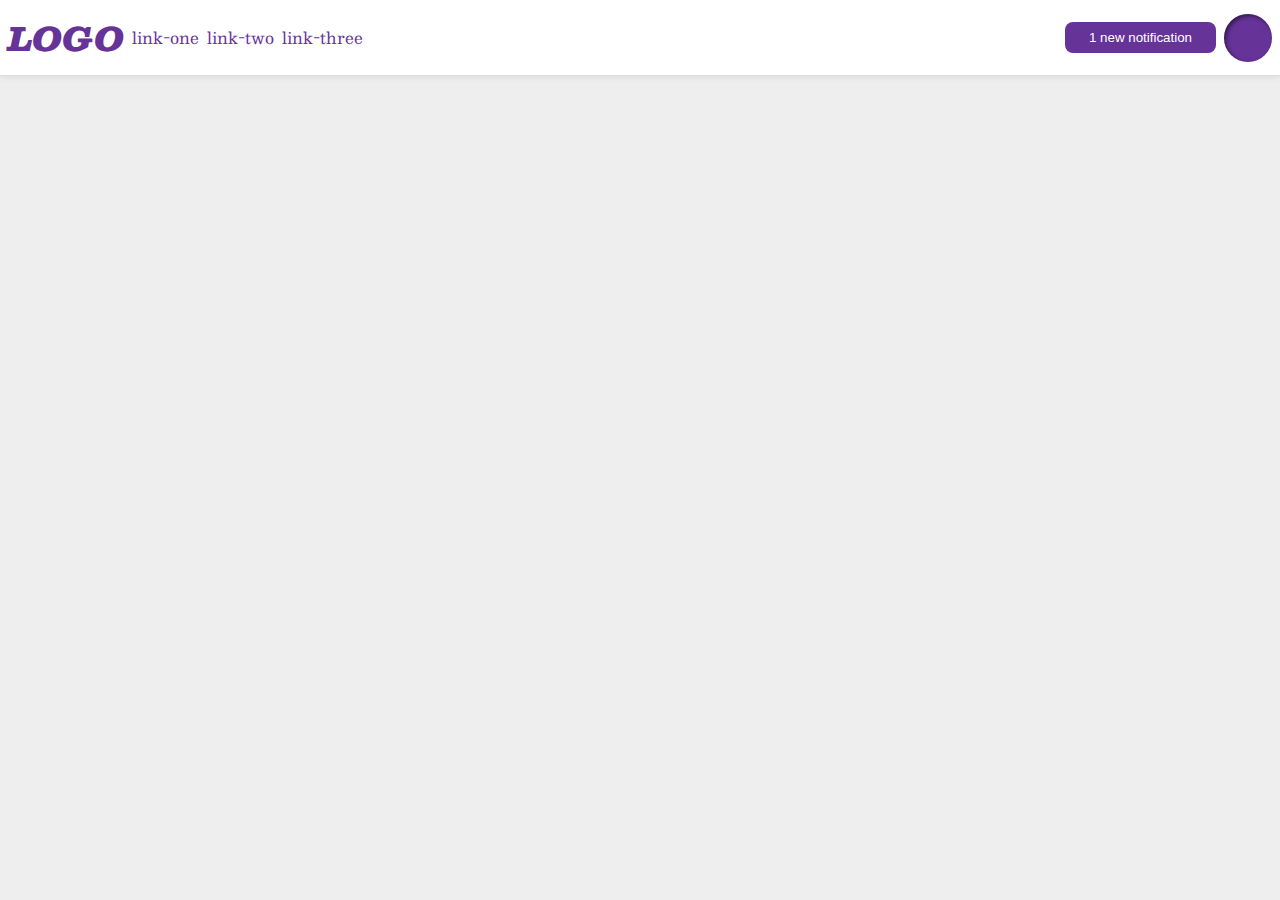
<file: flex/03-flex-header-2/index.html>
<!DOCTYPE html>
<html lang="en">
  <head>
    <meta charset="UTF-8">
    <meta http-equiv="X-UA-Compatible" content="IE=edge">
    <meta name="viewport" content="width=device-width, initial-scale=1.0">
    <title>Flex Header 2</title>
    <link rel="stylesheet" href="style.css">
  </head>
  <body>
    <div class="header">
      <div class="container-1">
        <div class="logo">
          LOGO
        </div>
        <ul class="links">
          <li><a href="https://google.com">link-one</a></li>
          <li><a href="https://google.com">link-two</a></li>
          <li><a href="https://google.com">link-three</a></li>
        </ul>
      </div>
      <div class="container-2">
        <button class="notifications">
          1 new notification
        </button>
        <div class="profile-image"></div>
      </div>
    </div>
  </body>
</html>
</file>
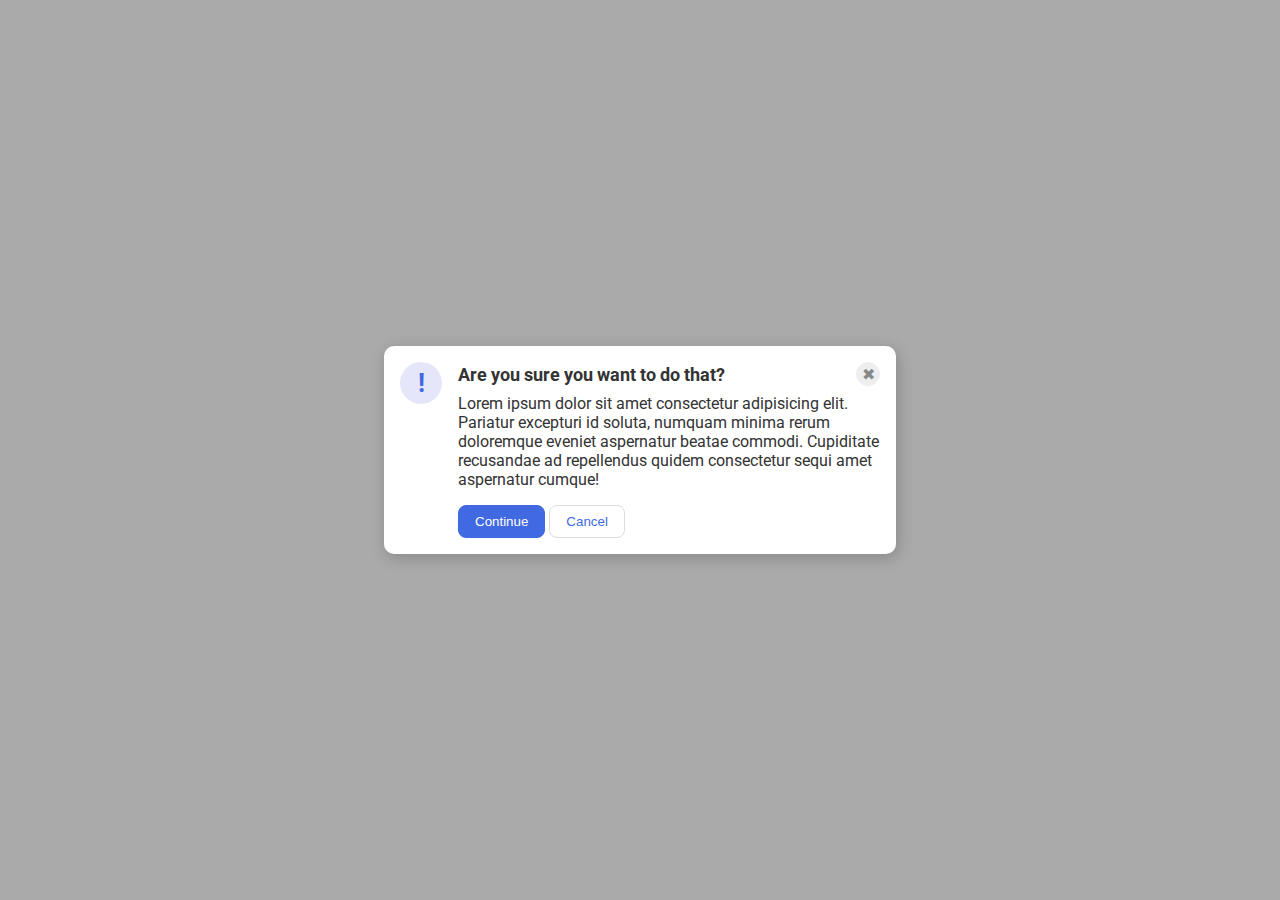
<file: flex/05-flex-modal/index.html>
<!DOCTYPE html>
<html lang="en">
  <head>
    <meta charset="UTF-8">
    <meta http-equiv="X-UA-Compatible" content="IE=edge">
    <meta name="viewport" content="width=device-width, initial-scale=1.0">
    <link rel="stylesheet" href="style.css">
    <title>Modal</title>
  </head>
  <body>
    <div class="modal">
      
        <div class="icon">!</div>

        <div class="center-container">

          <div class="header">Are you sure you want to do that?
            <button class="close-button">✖</button>
          </div>
          
          <div class="text">Lorem ipsum dolor sit amet consectetur adipisicing elit. Pariatur excepturi id soluta, numquam minima rerum doloremque eveniet aspernatur beatae commodi. Cupiditate recusandae ad repellendus quidem consectetur sequi amet aspernatur cumque!</div>
          <button class="continue">Continue</button>
          <button class="cancel">Cancel</button>

        </div>
    </div>
  </body>
</html>
</file>
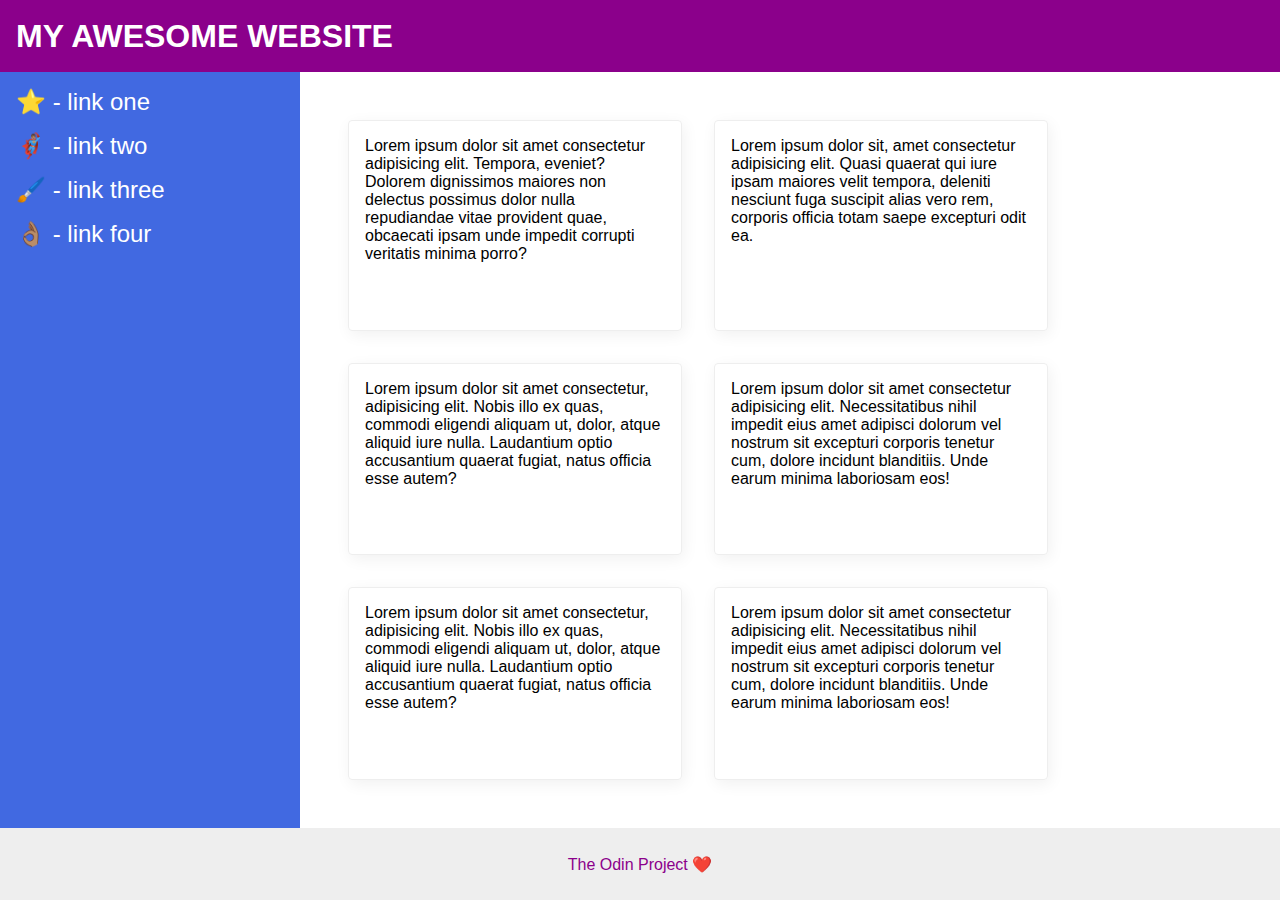
<file: flex/07-flex-layout-2/index.html>
<!DOCTYPE html>
<html lang="en">
  <head>
    <meta charset="UTF-8">
    <meta http-equiv="X-UA-Compatible" content="IE=edge">
    <meta name="viewport" content="width=device-width, initial-scale=1.0">
    <title>The Holy Grail</title>
    <link rel="stylesheet" href="style.css">
  </head>
  <body>
    <div class="header">
      MY AWESOME WEBSITE
    </div>
    
    <div class="main-container">
      <div class="sidebar">
        <ul>
          <li><a href="#">⭐ - link one</a></li>
          <li><a href="#">🦸🏽‍♂️ - link two</a></li>
          <li><a href="#">🖌️ - link three</a></li>
          <li><a href="#">👌🏽 - link four</a></li>
        </ul>
      </div>
      
      <div class="card-container">
        <div class="card">Lorem ipsum dolor sit amet consectetur adipisicing elit. Tempora, eveniet? Dolorem dignissimos maiores non delectus possimus dolor nulla repudiandae vitae provident quae, obcaecati ipsam unde impedit corrupti veritatis minima porro?</div>
        <div class="card">Lorem ipsum dolor sit, amet consectetur adipisicing elit. Quasi quaerat qui iure ipsam maiores velit tempora, deleniti nesciunt fuga suscipit alias vero rem, corporis officia totam saepe excepturi odit ea.</div>
        <div class="card">Lorem ipsum dolor sit amet consectetur, adipisicing elit. Nobis illo ex quas, commodi eligendi aliquam ut, dolor, atque aliquid iure nulla. Laudantium optio accusantium quaerat fugiat, natus officia esse autem?</div>
        <div class="card">Lorem ipsum dolor sit amet consectetur adipisicing elit. Necessitatibus nihil impedit eius amet adipisci dolorum vel nostrum sit excepturi corporis tenetur cum, dolore incidunt blanditiis. Unde earum minima laboriosam eos!</div>
        <div class="card">Lorem ipsum dolor sit amet consectetur, adipisicing elit. Nobis illo ex quas, commodi eligendi aliquam ut, dolor, atque aliquid iure nulla. Laudantium optio accusantium quaerat fugiat, natus officia esse autem?</div>
        <div class="card">Lorem ipsum dolor sit amet consectetur adipisicing elit. Necessitatibus nihil impedit eius amet adipisci dolorum vel nostrum sit excepturi corporis tenetur cum, dolore incidunt blanditiis. Unde earum minima laboriosam eos!</div>
      </div>
    </div>
    
    <div class="footer">
      The Odin Project ❤️
    </div>
  </body>
</html>
</file>
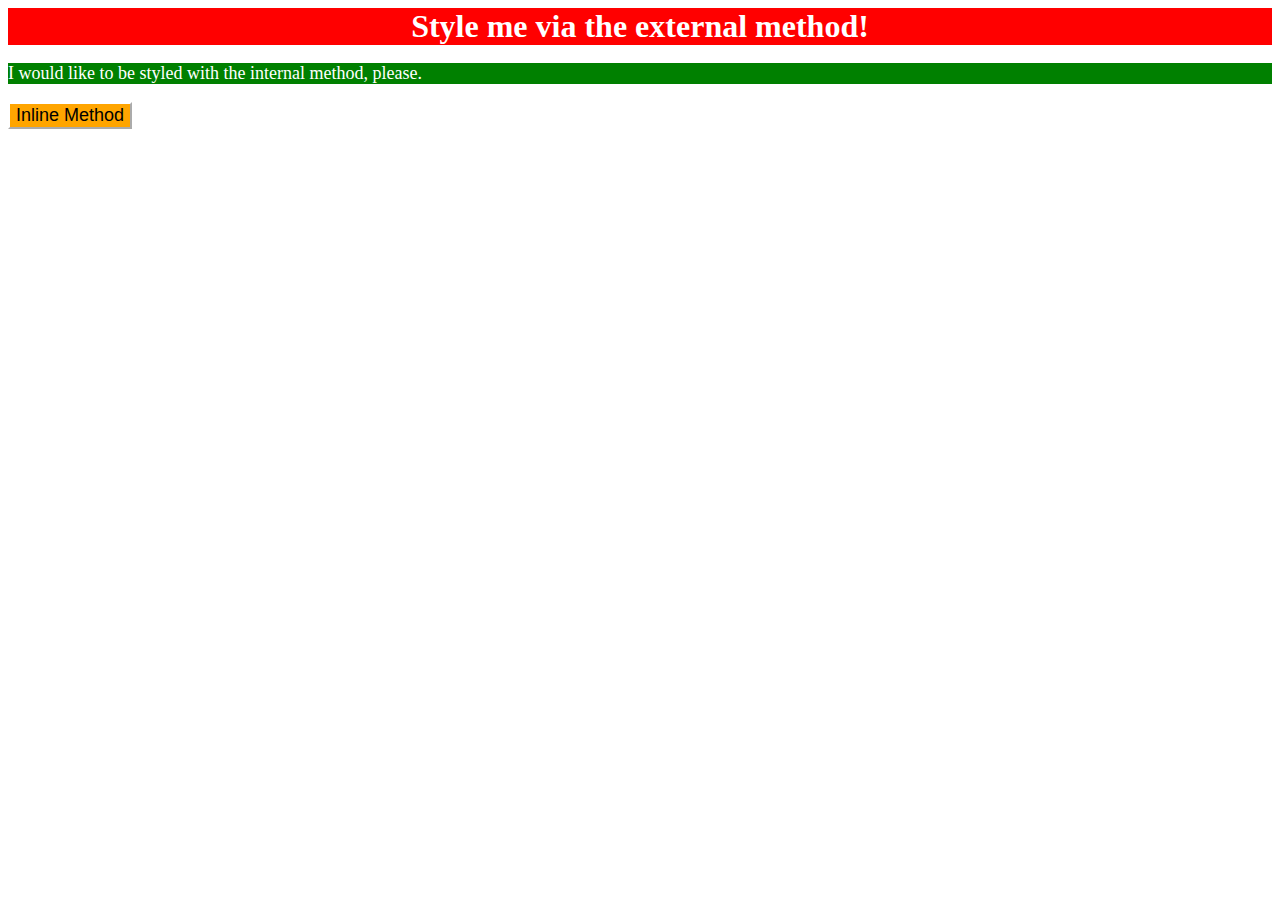
<file: foundations/01-css-methods/index.html>
<!DOCTYPE html>
<html lang="en">
  <head>
    <meta charset="UTF-8">
    <meta http-equiv="X-UA-Compatible" content="IE=edge">
    <meta name="viewport" content="width=device-width, initial-scale=1.0">
    <link rel="stylesheet" href="styles.css">
    <title>Methods for Adding CSS</title>
    <style>
      p {
        background: green;
        color: white;
        font-size: 18px;
      }
    </style>
  </head>
  <body>
    <div>Style me via the external method!</div>
    <p>I would like to be styled with the internal method, please.</p>
    <button style="background: orange; font-size: 18px; border-color: white;">Inline Method</button>
  </body>
</html>
</file>
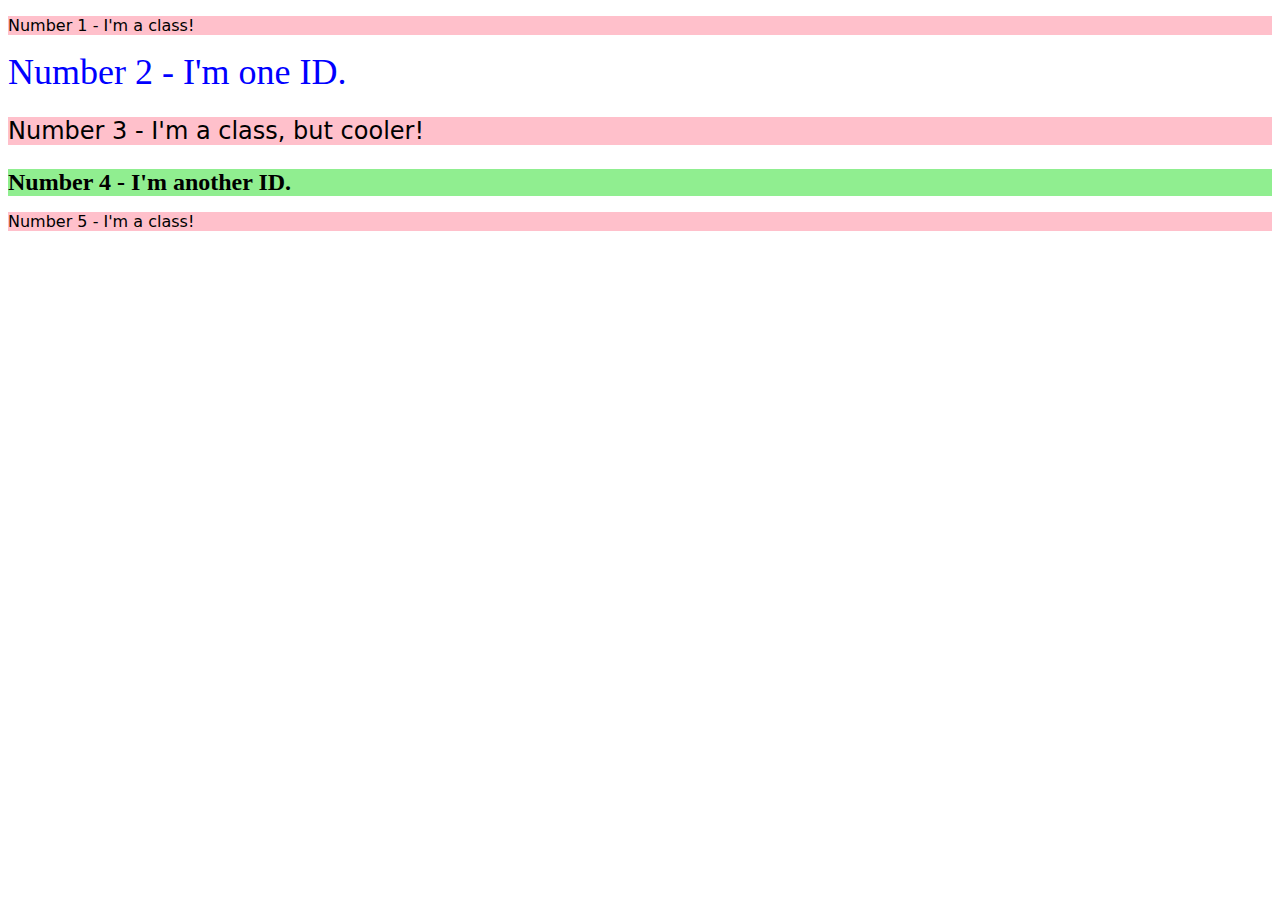
<file: foundations/02-class-id-selectors/index.html>
<!DOCTYPE html>
<html lang="en">
  <head>
    <meta charset="UTF-8">
    <meta http-equiv="X-UA-Compatible" content="IE=edge">
    <meta name="viewport" content="width=device-width, initial-scale=1.0">
    <title>Class and ID Selectors</title>
    <link rel="stylesheet" href="style.css">
  </head>
  <body>
    <p class="odd">Number 1 - I'm a class!</p>
    <div id="num2">Number 2 - I'm one ID.</div>
    <p class="odd custom-font-size">Number 3 - I'm a class, but cooler!</p>
    <div id="num4" class="custom-font-size">Number 4 - I'm another ID.</div>
    <p class="odd">Number 5 - I'm a class!</p>
  </body>
</html>
</file>
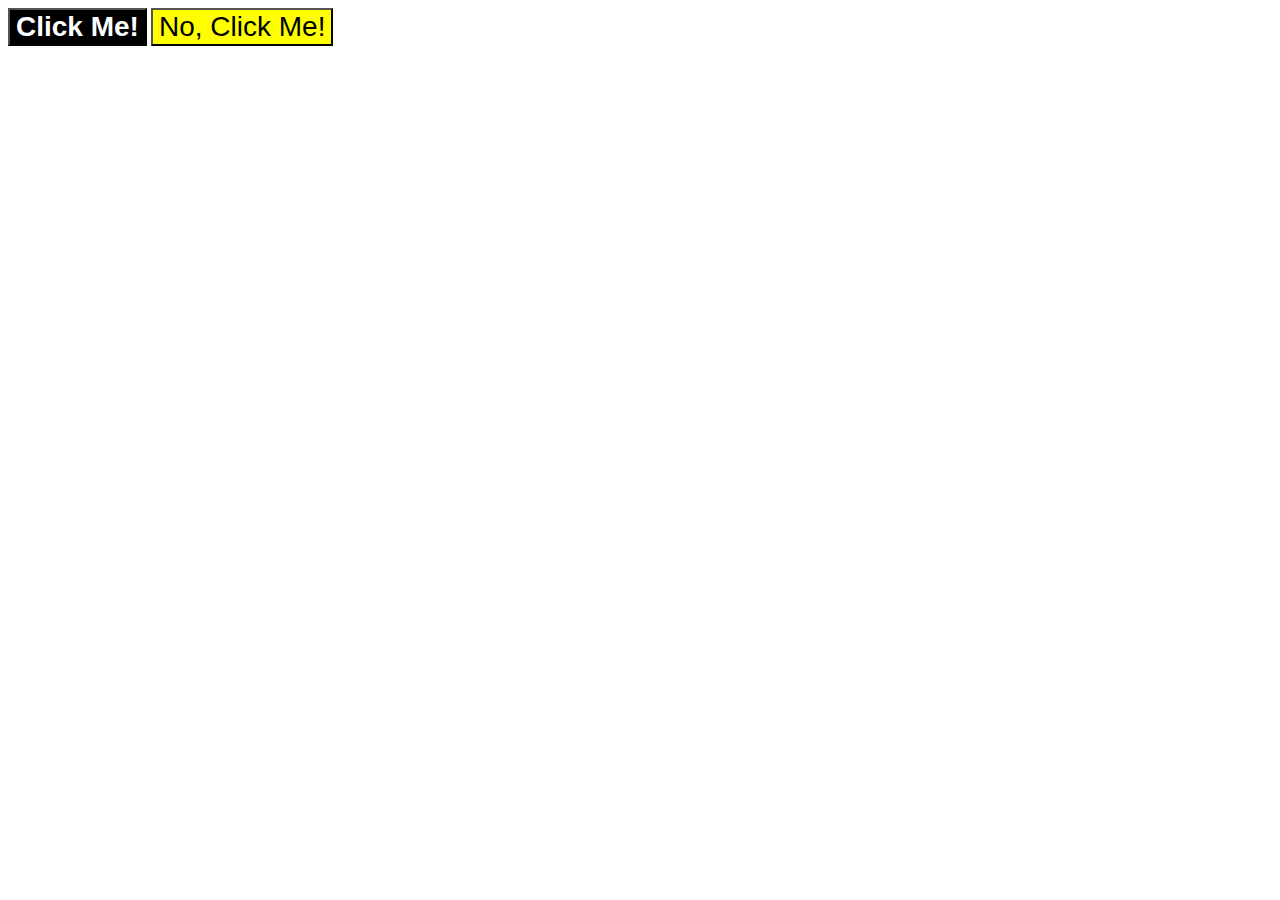
<file: foundations/03-grouping-selectors/index.html>
<!DOCTYPE html>
<html lang="en">
  <head>
    <meta charset="UTF-8">
    <meta http-equiv="X-UA-Compatible" content="IE=edge">
    <meta name="viewport" content="width=device-width, initial-scale=1.0">
    <title>Grouping Selectors</title>
    <link rel="stylesheet" href="style.css">
  </head>
  <body>
    <button class="b1">Click Me!</button>
    <button class="b2">No, Click Me!</button>
  </body>
</html>
</file>
<file: flex/03-flex-header-2/style.css>
/* this is some magical font-importing.  
you'll learn about it later. */
@import url('https://fonts.googleapis.com/css2?family=Besley:ital,wght@0,400;1,900&display=swap');

body {
  margin: 0;
  background: #eee;
  font-family: Besley, serif;
}

.header {
  background: white;
  border-bottom: 1px solid #ddd;
  box-shadow: 0 0 8px rgba(0,0,0,.1);
  display: flex;
  justify-content: space-between;
  padding: 8px;
}

.container-1 {
  display: flex;
  align-items: center;
}

.container-2 {
  display: flex;
  justify-content: flex-end;
  gap: 8px;
  align-items: center;
}

.links {
  display: flex;
  flex-direction: row;
  justify-content: flex-start;
  gap: 8px;
  padding-left: 8px;
}

.profile-image {
  background: rebeccapurple;
  box-shadow: inset 2px 2px 4px rgba(0,0,0,.5);
  border-radius: 50%;
  width: 48px;
  height: 48px;
}

.logo {
  color: rebeccapurple;
  font-size: 32px;
  font-weight: 900;
  font-style: italic;
}

button {
  border: none;
  border-radius: 8px;
  background: rebeccapurple;
  color: white;
  padding: 8px 24px;
}

a {
  /* this removes the line under our links */
  text-decoration: none;
  color: rebeccapurple;
}

ul {
  list-style-type: none;
}
</file>
<file: flex/05-flex-modal/style.css>
@import url('https://fonts.googleapis.com/css2?family=Roboto:wght@400;700&display=swap');

html, body {
  height: 100%;
}

body {
  font-family: Roboto, sans-serif;
  margin: 0;
  background: #aaa;
  color: #333;
  /* I'll give you this one for free lol */
  display: flex;
  align-items: center;
  justify-content: center;
}

.modal {
  background: white;
  width: 480px;
  border-radius: 10px;
  box-shadow: 2px 4px 16px rgba(0,0,0,.2);
  display: flex;
  gap: 16px;
  padding: 16px;
}

.icon {
  color: royalblue;
  font-size: 26px;
  font-weight: 700;
  background: lavender;
  width: 42px;
  height: 42px;
  border-radius: 50%;
  display: flex;
  align-items: center;
  justify-content: center;
  flex-shrink: 0;
}

.header {
  display: flex;
  align-items: center;
  justify-content: space-between;
  font-size: 18px;
  font-weight: 700;
  margin-bottom: 8px;
}

.close-button {
  background: #eee;
  border-radius: 50%;
  color: #888;
  font-weight: 400;
  font-size: 16px;
  height: 24px;
  width: 24px;
  display: flex;
  align-items: center;
  justify-content: center;
  border: 1px solid #eee;
  padding: 0;
}

.text {
  margin-bottom: 16px;
}

.button-container {
  display: flex;
  flex-direction: row;
  gap: 8px;
}

button {
  cursor: pointer;
  padding: 8px 16px;
  border-radius: 8px;
}

button.continue {
  background: royalblue;
  border: 1px solid royalblue;
  color: white;
}

button.cancel {
  background: white;
  border: 1px solid #ddd;
  color: royalblue;
}
</file>
<file: flex/07-flex-layout-2/style.css>
body {
  font-family: -apple-system, BlinkMacSystemFont, 'Segoe UI', Roboto, Oxygen, Ubuntu, Cantarell, 'Open Sans', 'Helvetica Neue', sans-serif;
  margin: 0;
  min-height: 100vh;
}

.header {
  height: 72px;
  background: darkmagenta;
  color: white;
}

.footer {
  height: 72px;
  background: #eee;
  color: darkmagenta;
}

.sidebar {
  width: 300px;
  background: royalblue;
  box-sizing: border-box;
}

.card {
  border: 1px solid #eee;
  box-shadow: 2px 4px 16px rgba(0,0,0,.06);
  border-radius: 4px;
}

/* solution */

body {
  display: flex;
  flex-direction: column;
}

.header {
  display: flex;
  font-size: 32px;
  font-weight: 900;
  padding-left: 16px;
  align-items: center;
}

.main-container {
  display: flex;
  flex: 1;
}

.sidebar {
  padding: 16px;
  flex-shrink: 0;
}

ul, a {
  list-style-type: none;
  font-size: 24px;
  color: white;
  text-decoration: none;
  padding: 0;
  margin: 0;
  display: flex;
  flex-direction: column;
  gap: 16px;
}

.card-container {
  display: flex;
  padding: 48px;
  gap: 32px;
  flex-wrap: wrap;
}

.card {
  width: 300px;
  padding: 16px;
}

.footer {
  display: flex;
  justify-content: center;
  align-items: center;
}
</file>
<file: foundations/01-css-methods/styles.css>
div {
    color: white;
    background: red;
    font-size: 32px;
    text-align: center;
    font-weight: 700;
}
</file>
<file: foundations/02-class-id-selectors/style.css>
.odd {
    background: pink;
    font-family: Verdana, "Dejavu Sans", sans-serif;
}

#num2 {
    color: blue;
    font-size: 36px;
}

.custom-font-size {
    font-size: 24px;
}

#num4 {
    background: lightgreen;
    font-weight: bold;
    font-size: 24px;
}
</file>
<file: foundations/03-grouping-selectors/style.css>
.b1, .b2 {
    font-size: 28px;
    font-family: Helvetica, "Times New Roman", sans-serif;
}

.b1 {
    background: black;
    color: white;
    font-weight: bold;
}

.b2 {
    background: yellow;
}
</file>
